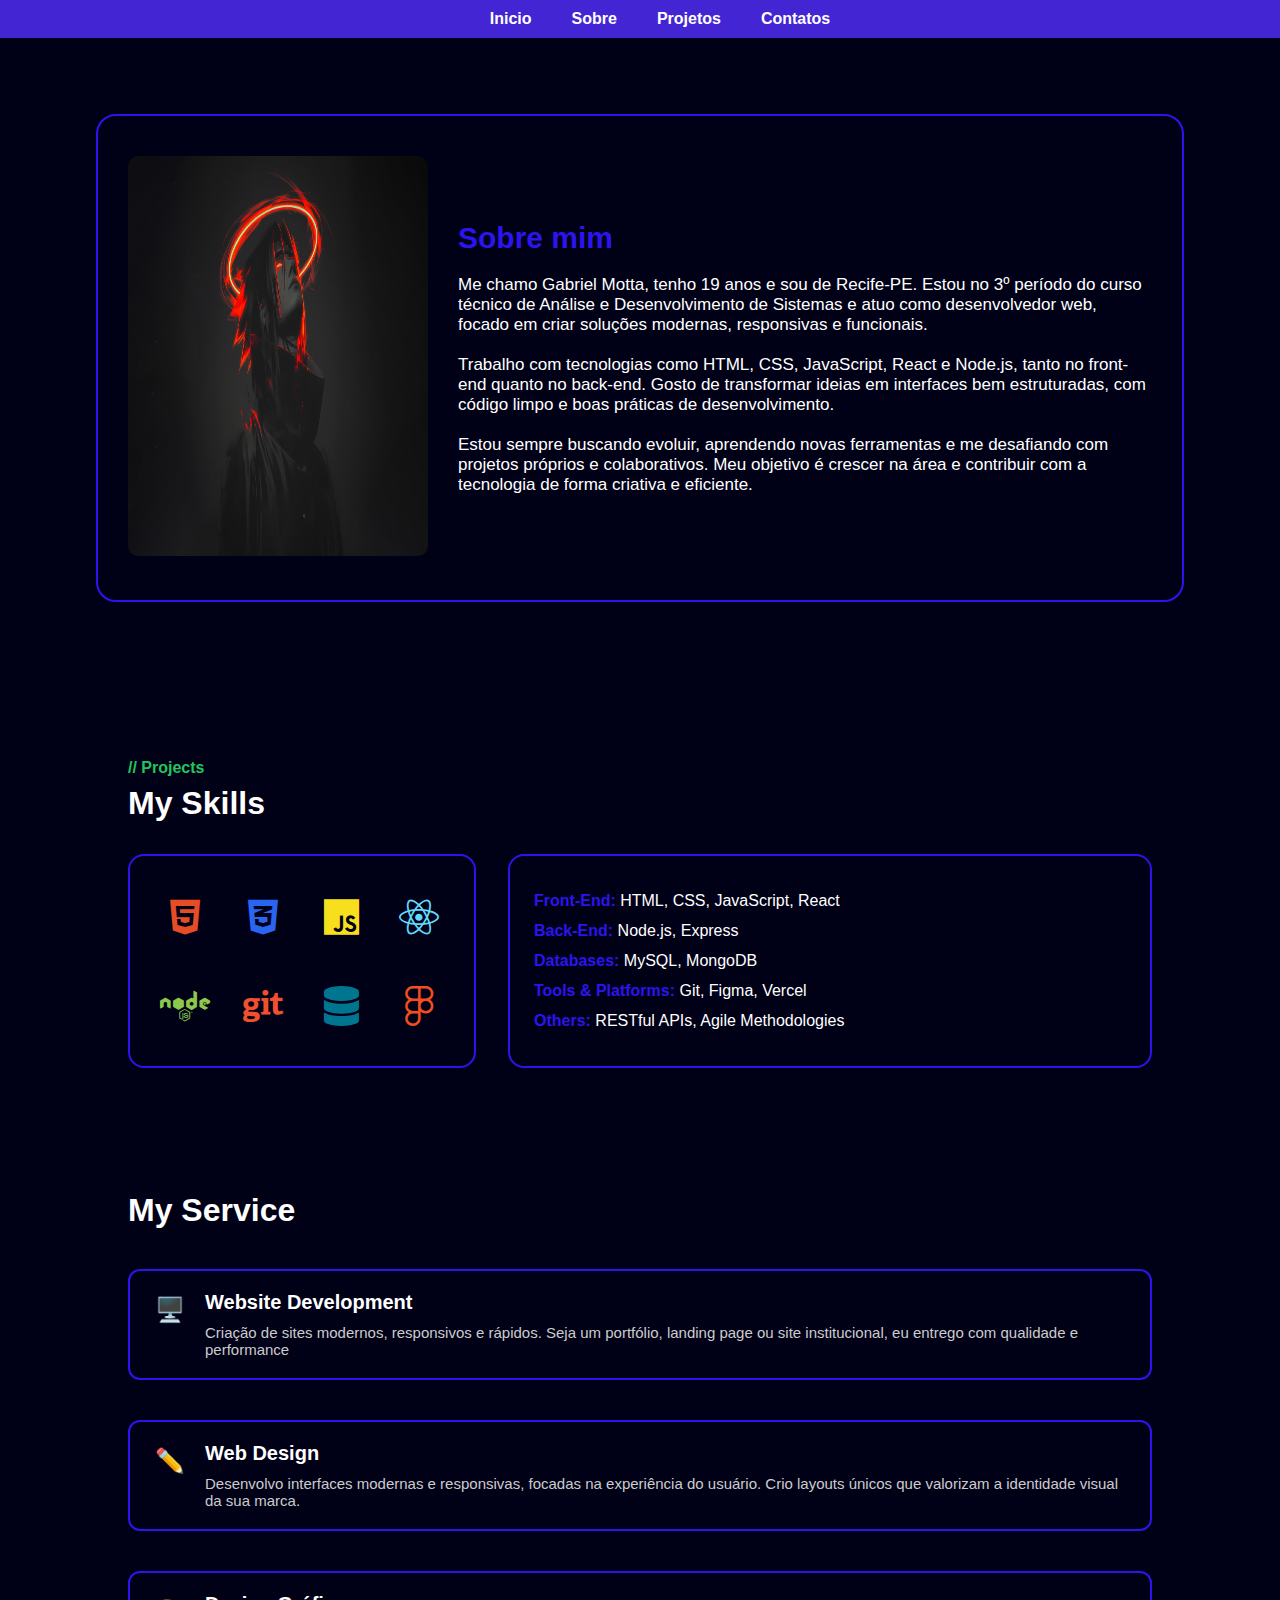
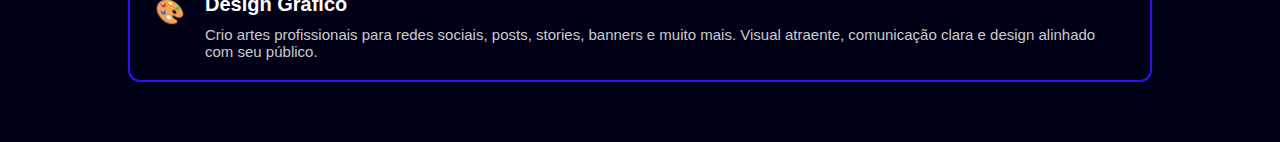
<file: pags/AboutMe.html>
<!DOCTYPE html>
<html lang="pt-BR">
<head>
    <meta charset="UTF-8">
    <meta name="viewport" content="width=device-width, initial-scale=1.0">
    <link rel="stylesheet" href="../styles/aboutme.css">
    <link rel="stylesheet" href="https://cdnjs.cloudflare.com/ajax/libs/font-awesome/5.15.4/css/all.min.css">
    <title>Dev - Gabriel Motta</title>
</head>
<body>

    <header id="header">
        <nav class="navbar">
            <a href="../index.html">Inicio</a>
            <a href="#">Sobre</a>
            <a href="#">Projetos</a>
            <a href="/pags/Contatos.html" target="_self">Contatos</a>
        </nav>
    </header>

    <section id="container">
        <main id="sobre-mim-container">
            <div class="sobre-mim-img">
                <img src="../public/img/sasuke-uchiha-dark-3840x2160-19881.jpg" alt="">
            </div>
            <div class="sobre-mim-content">
                <h1>
                    Sobre mim
                </h1>
                <p>
                    Me chamo Gabriel Motta, tenho 19 anos e sou de Recife-PE. Estou no 3º período do curso técnico de Análise e Desenvolvimento de Sistemas e atuo como desenvolvedor web, focado em criar soluções modernas, responsivas e funcionais. <br>
                    <br>
                    Trabalho com tecnologias como HTML, CSS, JavaScript, React e Node.js, tanto no front-end quanto no back-end. Gosto de transformar ideias em interfaces bem estruturadas, com código limpo e boas práticas de desenvolvimento. <br>
                    <br>
                    Estou sempre buscando evoluir, aprendendo novas ferramentas e me desafiando com projetos próprios e colaborativos. Meu objetivo é crescer na área e contribuir com a tecnologia de forma criativa e eficiente.
                </p>
            </div>
        </main>
    </section>

    <main id="container-skilss">
        <section id="skills" class="skills-section">
            <h2><span class="highlight">//</span> Projects</h2>
            <h3>My Skills</h3>
            <div class="skills-content">
                <div class="skills-icons">
                    <!-- Ícones do Font Awesome -->
                    <i class="fab fa-html5" style="font-size: 40px; color: #e44d26;"></i> <!-- HTML5 -->
                    <i class="fab fa-css3-alt" style="font-size: 40px; color: #2965f1;"></i> <!-- CSS3 -->
                    <i class="fab fa-js" style="font-size: 40px; color: #f7df1e;"></i> <!-- JavaScript -->
                    <i class="fab fa-react" style="font-size: 40px; color: #61dafb;"></i> <!-- React -->
                    <i class="fab fa-node" style="font-size: 40px; color: #8cc84b;"></i> <!-- Node.js -->
                    <i class="fab fa-git" style="font-size: 40px; color: #f1502f;"></i> <!-- Git -->
                    <i class="fas fa-database" style="font-size: 40px; color: #00758f;"></i> <!-- MySQL -->
                    <i class="fab fa-figma" style="font-size: 40px; color: #f24e1e;"></i> <!-- Figma -->
                </div>
                <div class="skills-text">
                    <p><span class="category">Front-End:</span> HTML, CSS, JavaScript, React</p>
                    <p><span class="category">Back-End:</span> Node.js, Express</p>
                    <p><span class="category">Databases:</span> MySQL, MongoDB</p>
                    <p><span class="category">Tools & Platforms:</span> Git, Figma, Vercel</p>
                    <p><span class="category">Others:</span> RESTful APIs, Agile Methodologies</p>
                </div>
            </div>
        </section>
    </main>
    
    <main id="container-service">
        <section class="services">
            <h2 class="section-title">My Service</h2>
        
            <div class="service-box">
              <div class="service">
                <i class="icon">🖥️</i>
                <div>
                  <h3>Website Development</h3>
                  <p>Criação de sites modernos, responsivos e rápidos. Seja um portfólio, landing page ou site institucional, eu entrego com qualidade e performance</p>
                </div>
              </div>
        
              <div class="service">
                <i class="icon">✏️</i>
                <div>
                  <h3>Web Design</h3>
                  <p>Desenvolvo interfaces modernas e responsivas, focadas na experiência do usuário. Crio layouts únicos que valorizam a identidade visual da sua marca.</p>
                </div>
              </div>
        
              <div class="service">
                <i class="icon">🎨</i>
                <div>
                  <h3>Design Gráfico</h3>
                  <p>Crio artes profissionais para redes sociais, posts, stories, banners e muito mais. Visual atraente, comunicação clara e design alinhado com seu público.</p>
                </div>
              </div>
            </div>
          </section>
    </main>
      
</body>
</html>
</file>
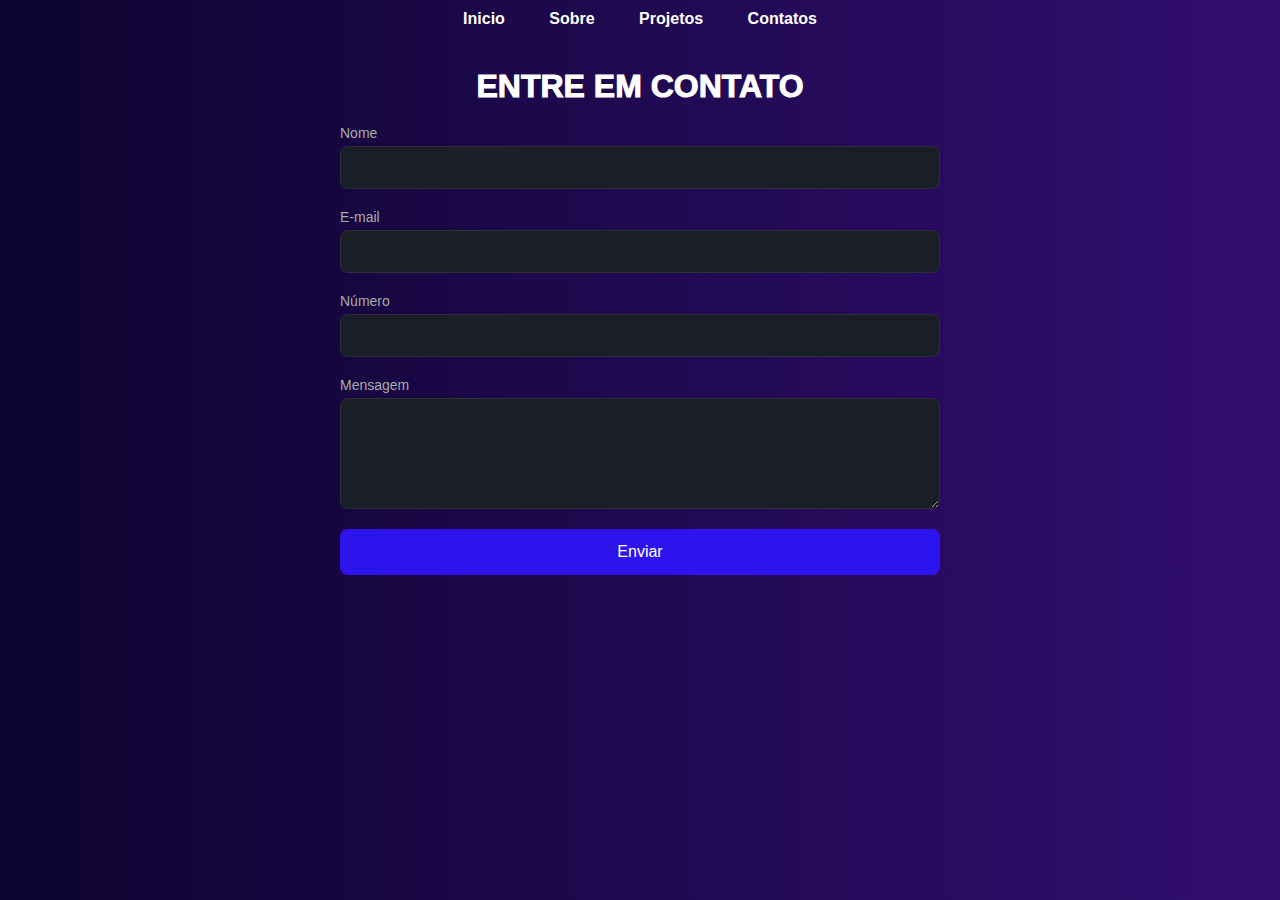
<file: pags/Contatos.html>
<!DOCTYPE html>
<html lang="pt-BR">
<head>
  <meta charset="UTF-8">
  <meta name="viewport" content="width=device-width, initial-scale=1.0">
  <link rel="stylesheet" href="../styles/contact.css">
  <link rel="stylesheet" href="https://fonts.googleapis.com/css2?family=Material+Symbols+Outlined:opsz,wght,FILL,GRAD@24,400,0,0&icon_names=menu" />
  <link rel="stylesheet" href="https://fonts.googleapis.com/css2?family=Material+Symbols+Outlined:opsz,wght,FILL,GRAD@24,400,0,0&icon_names=arrow_back" />
  <title>Dev - Gabriel Motta</title>
</head>
<body>

  <header id="header">
    <nav class="navbar">
        <a href="/index.html" target="_self" >Inicio</a>
        <a href="/pags/AboutMe.html">Sobre</a>
        <a href="#">Projetos</a>
        <a href="/pags/Contatos.html" target="_self">Contatos</a>
        <button onclick="NavbarBack()" class="back-nav-mobile"><span class="material-symbols-outlined">
            arrow_back
            </span></button>
    </nav>
    <nav class="nav-mobile">
        <button onclick="Navbar()" class="enter-nav-mobile"><span class="material-symbols-outlined">
            menu
            </span></button>
    </nav>
</header>

  <section class="contact-section">
    <h2 class="section-title">ENTRE EM CONTATO</h2>

    <form class="contact-form">
      <div class="form-group">
        <label for="name">Nome</label>
        <input type="text" id="name" name="name" required />
      </div>

      <div class="form-group">
        <label for="email">E-mail</label>
        <input type="email" id="email" name="email" required />
      </div>

      <div class="form-group">
        <label for="phone">Número</label>
        <input type="tel" id="phone" name="phone" required />
      </div>

      <div class="form-group">
        <label for="message">Mensagem</label>
        <textarea id="message" name="message" rows="5" required></textarea>
      </div>

      <button type="submit" class="send-button">Enviar</button>
    </form>
  </section>

<div class="loader">
  <div class="circle"></div>
  <div class="circle"></div>
  <div class="circle"></div>
  <div class="circle"></div>
</div>


  <div class="container-msg">
    <p class="mensagem-text"></p>
  </div>

  <!-- EmailJS SDK -->
  <script src="https://cdn.emailjs.com/dist/email.min.js"></script>
  <script src="../public/script/contact.js"></script>
  <script src="../public/script/script.js"></script>
</body>
</html>
</file>
<file: styles/aboutme.css>
*{
    margin: 0;
    padding: 0;
}

@import url('https://fonts.googleapis.com/css2?family=JetBrains+Mono:ital,wght@0,100..800;1,100..800&display=swap');

:root{
    --fontJetBrains: "jetBrains Mono", Arial;
    --color1:  #320e6f ;
    --color2:  #250b59 ;
    --color3:  #190743 ;
    --color4:  #0c042d ;
    --color5:  #000017 ;
    --color6:  #4425d3;
    --color7:  #2d14ee;
}

body{
  background: var(--color5);
}

header#header {
    text-align: center;
    position: fixed; /* Header fixo no topo para desktop */
    top: 0;
    left: 0;
    width: 100%;
    display: flex;
    align-items: center;
    justify-content: center; /* Ajustado para espaçar a navbar e o botão mobile */
    padding: 10px 20px;
    z-index: 1002;
    background-color: var(--color6); /* Z-index alto para a navbar ficar sempre por cima */
}

/* Navbar de desktop */
header#header .navbar {
    display: flex; /* Garante que os links apareçam em desktop */
    align-items: center;
    justify-content: center;
    width: auto; /* Deixa a largura ser definida pelo conteúdo */
}

header#header .navbar a {
    text-decoration: none;
    margin: 0 20px; /* Margem dos links */
    font-family: var(--fontJetBrains);
    font-weight: bolder;
    color: white;
    transition: 0.2s;

    &:hover {
        text-shadow: 0px 0px 5px rgb(255, 255, 255);
    }
}

/* Esconder botão de fechar no desktop */
.back-nav-mobile {
    display: none;
}

/* Esconder o container do botão de abrir no desktop */
.nav-mobile {
    display: none;
}


#container{
    display: flex;
    align-items: center;
    justify-content: center;
    height: 75vh;
    padding-top: 20px;
}

main#sobre-mim-container{
    display: flex;
    align-items: center;
    justify-content: center;
    width: 80%;
    border-radius: 20px;
    gap: 30px;
    padding: 40px 30px;
    font-family: var(--fontJetBrains);
    background-color: var(--color5);
    border: solid 2px var(--color7);


    .sobre-mim-img img{
        width: 300px;
        height: 400px;
        border-radius: 10px;
    }

    .sobre-mim-content{
        p{
            font-size: 17px;
            color: white;
        }

        h1{
            margin-bottom: 20px;
            font-size: 30px;
            color: var(--color7);
        }
    }
}
  
    #container-skilss{
        display: flex;
        align-items: center;
        justify-content: center;
    }

  .skills-section {
    padding: 4rem 2rem;
    color: white;
    font-family: var(--fontJetBrains);
    width: 80%;
  }
  
  .skills-section h2 {
    color: #22c55e;
    font-size: 1rem;
    margin-bottom: 0.5rem;
  }
  
  .skills-section h3 {
    font-size: 2rem;
    margin-bottom: 2rem;
    color: #ffffff;
  }
  
  .highlight {
    color: #22c55e;
  }
  
  .skills-content {
    display: flex;
    flex-wrap: wrap;
    gap: 2rem;
    justify-content: space-between;
  }
  
  .skills-icons {
    display: grid;
    grid-template-columns: repeat(auto-fit, minmax(60px, 1fr));
    gap: 1rem;
    background-color: var(--color5);
    border: solid 2px var(--color7);
    padding: 1.5rem;
    border-radius: 1rem;
    flex: 1;
    min-width: 250px;
    text-align: center;
    align-items: center;
  }

  
  .skills-text {
    flex: 2;
    background-color: var(--color5);
    border: solid 2px var(--color7);
    padding: 1.5rem;
    border-radius: 1rem;
    font-size: 1rem;
    min-width: 150px;
  }
  
  .skills-text p {
    margin: 0.75rem 0;
  }
  
  .skills-text .category {
    color: var(--color7);
    font-weight: 600;
  }
  
  #container-service{
    display: flex;
    align-items: center;
    justify-content: center;
  }

  .services {
    padding: 60px 20px;
    color: #fff;
    font-family: 'Segoe UI', sans-serif;
    width: 80%;

        i{
            font-style: normal;
        }
  }
  
  .section-title {
    font-size: 2rem;
    margin-bottom: 40px;
    font-family: var(--fontJetBrains);
  }
  
  .service-box {
    display: flex;
    flex-direction: column;
    gap: 40px;
  }
  
  .service {
    display: flex;
    align-items: flex-start;
    gap: 20px;
    background-color: var(--color5);
    border: 2px solid var(--color7);
    border-radius: 12px;
    padding: 20px 25px;
  }
  
  .service h3 {
    margin: 0 0 10px;
    font-size: 20px;
  }
  
  .service p {
    margin: 0;
    font-size: 15px;
    color: #ccc;
  }
  
  .icon {
    font-size: 24px;
    margin-top: 5px;
  }
  
@media (max-width: 720px) {
    /* Oculta a navbar de desktop e mostra os botões mobile */

    header#header {
        /* Apenas mostra o botão de abrir menu no canto direito */
        justify-content: space-between; /* Espaço entre possível logo e botão */
        /* O padding já está no header#header geral */
    }

    header#header .navbar {
        /* A navbar desktop deve SUMIR e ser substituída pela navbar mobile */
        display: none; /* Esconde a navbar desktop por padrão no mobile */
        flex-direction: column;
        position: fixed; /* Torna a navbar mobile fixa */
        top: 0;
        left: 0;
        width: 100%;
        height: 100vh; /* Ocupa a altura total da viewport */
        background-color: var(--color5);
        align-items: center; /* Centraliza os links horizontalmente */
        justify-content: center; /* Centraliza os links verticalmente */
        gap: 20px;
        padding-top: 60px; /* Padding para o botão de fechar não sobrepor o primeiro link */
        padding-bottom: 20px;
        box-sizing: border-box; /* Crucial para o padding ser incluído na altura */
        z-index: 1001; /* Z-index para a navbar mobile */
        transform: translateX(100%); /* Começa fora da tela para animar a entrada */
        transition: transform 0.3s ease-out;
        overflow-y: auto; /* Permite rolagem se o conteúdo for grande */
    }

    /* Classe para mostrar a navbar mobile (adicionada/removida por JS) */
    header#header .navbar.open {
        display: flex; /* Muda para flexbox quando a classe 'open' é adicionada */
        transform: translateX(0); /* Entra na tela */
    }

    header#header .navbar a {
        font-size: 2em; /* Tamanho maior para mobile */
        padding: 10px 0; /* Padding para os links */
        width: 80%; /* Para os links ocuparem uma largura razoável */
    }

    /* Mostrar o container do botão de abrir menu */
    .nav-mobile {
        display: flex; /* Mostra o container do botão de menu mobile */
        /* Ajuste a posição deste container dentro do header se for preciso alinhar */
        justify-content: flex-end; /* Mover o botão para a direita */
    }

    .enter-nav-mobile {
        display: flex; /* Exibe o botão de abrir no mobile */
        background-color: transparent;
        border: none;
        cursor: pointer;
        z-index: 1003; /* Z-index para o botão de abrir */
    }
    .enter-nav-mobile .material-symbols-outlined {
        font-size: 40px;
        color: white;
    }

    /* Botão de fechar (dentro de .navbar) */
    .back-nav-mobile {
        display: flex; /* Exibe o botão de fechar no mobile */
        position: absolute; /* Posiciona em relação à .navbar */
        top: 20px; /* Ajuste para o canto superior direito da .navbar */
        right: 20px;
        border-radius: 50%;
        padding: 10px;
        background-color: var(--color7);
        border: none;
        cursor: pointer;
        z-index: 1002; /* Z-index do botão de fechar, acima dos links da navbar */
    }
    .back-nav-mobile .material-symbols-outlined {
        font-size: 30px;
        color: white;
    }
}

  
  @media (max-width: 720px){
    #container{
      display: flex;
      align-items: center;
      justify-content: center;
      height: 130vh;
      padding-top: 20px;
  }
  
  main#sobre-mim-container{
      display: flex;
      align-items: center;
      justify-content: center;
      width: 80%;
      border-radius: 20px;
      gap: 30px;
      padding: 40px 30px;
      font-family: var(--fontJetBrains);
      background-color: var(--color5);
      border: solid 2px var(--color7);
      flex-direction: column;
  
  
      .sobre-mim-img img{
          width: 300px;
          height: 400px;
          border-radius: 10px;
      }
  
      .sobre-mim-content{

          p{
              font-size: 17px;
              color: white;
          }
  
          h1{
              margin-bottom: 20px;
              font-size: 30px;
              color: var(--color7);
          }
      }
  }
    
      #container-skilss{
          display: flex;
          align-items: center;
          justify-content: center;
      }
  
    .skills-section {
      padding: 4rem 2rem;
      color: white;
      font-family: var(--fontJetBrains);
      width: 80%;
    }
    
    .skills-section h2 {
      color: #22c55e;
      font-size: 1rem;
      margin-bottom: 0.5rem;
    }
    
    .skills-section h3 {
      font-size: 2rem;
      margin-bottom: 2rem;
      color: #ffffff;
    }
    
    .highlight {
      color: #22c55e;
    }
    
    .skills-content {
      display: flex;
      flex-wrap: wrap;
      gap: 2rem;
      justify-content: space-between;
    }
    
    .skills-icons {
      display: grid;
      grid-template-columns: repeat(auto-fit, minmax(60px, 1fr));
      gap: 1rem;
      background-color: var(--color5);
      border: solid 2px var(--color7);
      padding: 1.5rem;
      border-radius: 1rem;
      flex: 1;
      min-width: 250px;
      text-align: center;
      align-items: center;
    }
  
    
    .skills-text {
      flex: 2;
      background-color: var(--color5);
      border: solid 2px var(--color7);
      padding: 1.5rem;
      border-radius: 1rem;
      font-size: 1rem;
      min-width: 150px;
    }
    
    .skills-text p {
      margin: 0.75rem 0;
    }
    
    .skills-text .category {
      color: var(--color7);
      font-weight: 600;
    }
    
    #container-service{
      display: flex;
      align-items: center;
      justify-content: center;
    }
  
    .services {
      padding: 60px 20px;
      color: #fff;
      font-family: 'Segoe UI', sans-serif;
      width: 80%;
  
          i{
              font-style: normal;
          }
    }
    
    .section-title {
      font-size: 2rem;
      margin-bottom: 40px;
      font-family: var(--fontJetBrains);
    }
    
    .service-box {
      display: flex;
      flex-direction: column;
      gap: 40px;
    }
    
    .service {
      display: flex;
      align-items: flex-start;
      gap: 20px;
      background-color: var(--color5);
      border: 2px solid var(--color7);
      border-radius: 12px;
      padding: 20px 25px;
    }
    
    .service h3 {
      margin: 0 0 10px;
      font-size: 20px;
    }
    
    .service p {
      margin: 0;
      font-size: 15px;
      color: #ccc;
    }
    
    .icon {
      font-size: 24px;
      margin-top: 5px;
    }  
  }
</file>
<file: styles/contact.css>
*{
    margin: 0;
    padding: 0;
    font-family: var(--fontJetBrains);
}

@import url('https://fonts.googleapis.com/css2?family=JetBrains+Mono:ital,wght@0,100..800;1,100..800&display=swap');

:root{
    --fontJetBrains: "jetBrains Mono", Arial;
    --color1:  #320e6f ;
    --color2:  #250b59 ;
    --color3:  #190743 ;
    --color4:  #0c042d ;
    --color5:  #000017 ;
    --color6:  #4425d3;
    --color7:  #2d14ee;
}

body{
    background: linear-gradient(90deg, hsla(252, 84%, 10%, 1) 0%, hsla(262, 78%, 25%, 1) 100%);
}

header#header{
  display: flex;
  align-items: center;
  justify-content: center;
  padding: 10px 20px;
  
  .enter-nav-mobile{
      display: none;
  }

  .back-nav-mobile{
      display: none;
  }

  .navbar a{
      text-decoration: none;
      margin-left: 20px;
      margin-right: 20px;
      font-family: var(--fontJetBrains);
      font-weight: bolder;
      color: white;
      transition: 0.2s;

      &:hover{
          text-shadow: 0px 0px 5px rgb(255, 255, 255);
          transition: 0.2s;
      }
  }
}

.contact-section {
  color: #fff;
  font-family: 'Segoe UI', sans-serif;
}

.contact-section .section-title {
  font-size: 32px;
  margin-top: 30px;
  text-transform: uppercase;
  margin-bottom: 20px;
  text-align: center;
  font-family: var(--fontJetBrains);
  font-weight: 1000;
}

.contact-form {
  max-width: 600px;
  margin: 0 auto;
  display: flex;
  flex-direction: column;
  gap: 20px;
}

.form-group {
  display: flex;
  flex-direction: column;
}

.form-group label {
  margin-bottom: 5px;
  font-size: 14px;
  color: #aaa;
}

.form-group input,
.form-group textarea {
  padding: 12px;
  background-color: #1a1f27;
  border: 1px solid #2c2f36;
  border-radius: 8px;
  color: #fff;
  font-size: 15px;
}

.form-group input:focus,
.form-group textarea:focus {
  outline: none;
  border-color: #666cff;
}

.send-button {
  background-color: var(--color7);
  color: #fff;
  border: none;
  padding: 14px;
  border-radius: 8px;
  font-size: 16px;
  cursor: pointer;
  transition: 0.3s;
}

.send-button:hover {
  opacity: 0.85;
}

.container-msg{
  display: flex;
  justify-content: center;
  position: fixed;
  bottom: 300px;
  left: 500px;
}

.mensagem-text{
  font-family: var(--fontJetBrains);
  text-align: center;
  padding: 20px;
  background-color: var(--color6);
  color: white;
  width: 300px;
  border-radius: 20px;
  box-shadow: 0px 0px 10px rgba(0, 0, 0, 0.568);
  display: none;
}

@media (max-width: 720px){
  header#header{
    display: flex;
    align-items: center;
    justify-content: center;

    .navbar{
        display: none;
        flex-direction: column;
        position: fixed;
        background-color: var(--color5);
        top: 0px;
        width: 100%;
        align-items: center;
        height: 90%;
        justify-content: center;
        gap: 20px;
        padding: 50px 0px;
    }

    .navbar a{
        text-align: center;
        text-decoration: none;
        font-family: var(--fontJetBrains);
        font-weight: bolder;
        color: white;
        transition: 0.2s;
        width: 80%;
        align-items: center;
        display: flex;
        justify-content: center;
        height: 5%;
        font-size: 30px;
    }

    .enter-nav-mobile{
        display: flex;
        background-color: transparent;
        border: none;
        position: fixed;
        right: 10px;

        .material-symbols-outlined {
            font-family: 'Material Symbols Outlined';
            font-weight: normal;
            font-style: normal;
            font-size: 40px;
            line-height: 1;
            letter-spacing: normal;
            text-transform: none;
            display: inline-block;
            white-space: nowrap;
            word-wrap: normal;
            direction: ltr;
            -webkit-font-feature-settings: 'liga';
            -webkit-font-smoothing: antialiased;
            color: white;
        }
    }

    .back-nav-mobile{
        display: flex;
        position: fixed;
        top: 50px;
        right: 50px;
        border-radius: 50%;
        padding: 10px;
        background-color: var(--color7);
        border: none;

        .material-symbols-outlined {
            font-family: 'Material Symbols Outlined';
            font-weight: normal;
            font-style: normal;
            font-size: 30px;
            line-height: 1;
            letter-spacing: normal;
            text-transform: none;
            display: inline-block;
            white-space: nowrap;
            word-wrap: normal;
            direction: ltr;
            -webkit-font-feature-settings: 'liga';
            -webkit-font-smoothing: antialiased;
            color: white;
        }
    }
}

  .contact-section {
    color: #fff;
    font-family: 'Segoe UI', Arial;
    margin-top: 80px;
  }
  
  .contact-section .section-title {
    font-size: 22px;
    margin-top: 30px;
    text-transform: uppercase;
    margin-bottom: 20px;
    text-align: center;
    font-family: var(--fontJetBrains);
    font-weight: 1000;
  }
  
  .contact-form {
    max-width: 600px;
    margin: 0 auto;
    display: flex;
    flex-direction: column;
    gap: 20px;
    padding: 20px;
  }
  
  .form-group {
    display: flex;
    flex-direction: column;
    justify-content: center;
  }
  
  .form-group label {
    margin-bottom: 5px;
    font-size: 14px;
    color: #aaa;
  }
  
  .form-group input,
  .form-group textarea {
    padding: 12px;
    background-color: #1a1f27;
    border: 1px solid #2c2f36;
    border-radius: 8px;
    color: #fff;
    font-size: 15px;
  }
  
  .form-group input:focus,
  .form-group textarea:focus {
    outline: none;
    border-color: #666cff;
  }
  
  .send-button {
    background-color: var(--color7);
    color: #fff;
    border: none;
    padding: 14px;
    border-radius: 8px;
    font-size: 16px;
    cursor: pointer;
    transition: 0.3s;
  }
  
  .send-button:hover {
    opacity: 0.85;
  }
  
  .container-msg{
    display: flex;
    justify-content: center;
    position: fixed;
    bottom: 300px;
    left: 500px;
  }
  
  .mensagem-text{
    font-family: var(--fontJetBrains);
    text-align: center;
    padding: 20px;
    background-color: var(--color6);
    color: white;
    width: 300px;
    border-radius: 20px;
    box-shadow: 0px 0px 10px rgba(0, 0, 0, 0.568);
    display: none;
  }
}
</file>
